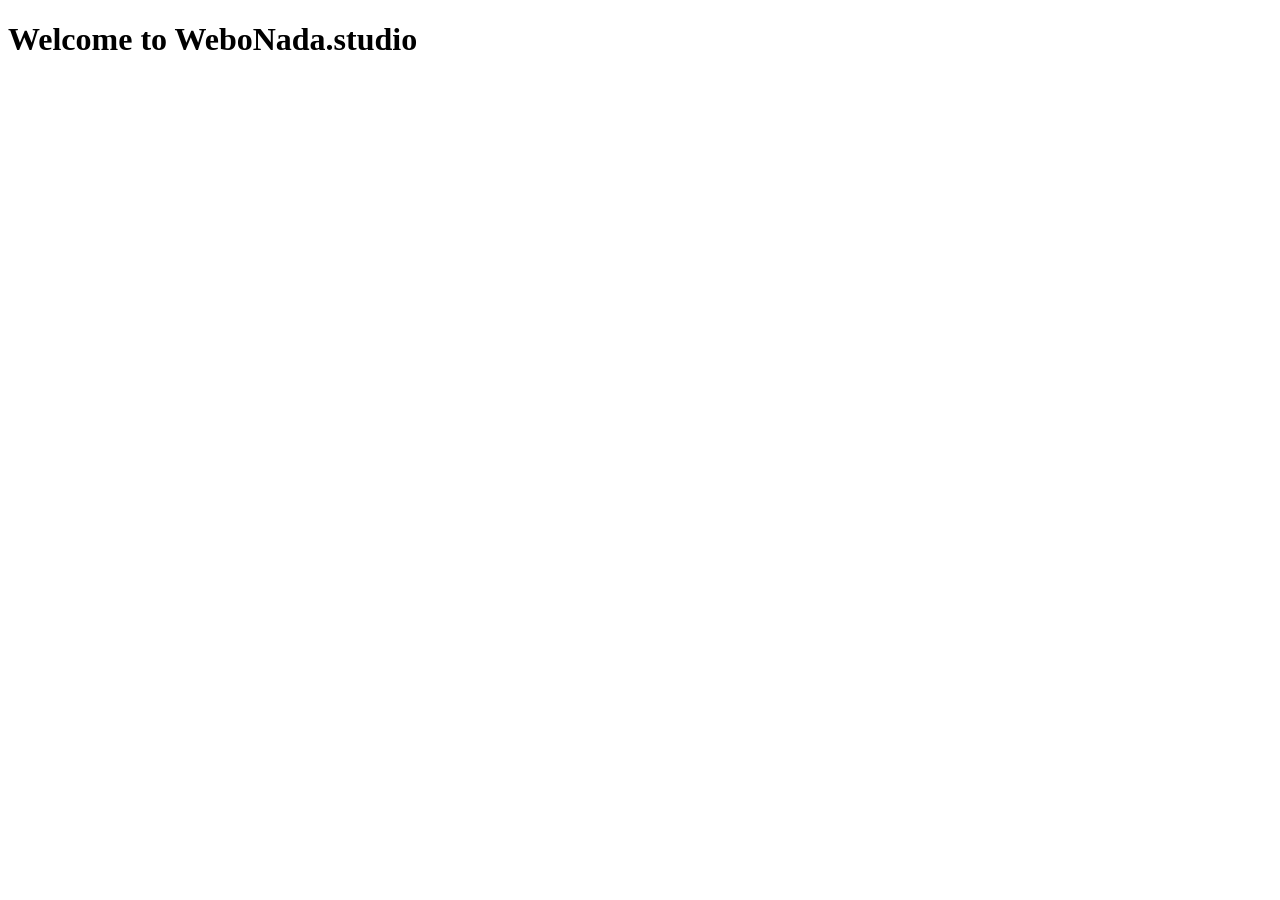
<file: index/index.html>
<!DOCTYPE html>
<html lang="en">
<head>
    <meta charset="UTF-8">
    <meta name="viewport" content="width=device-width, initial-scale=1.0">
    <title>Index</title>
</head>
<body>
    <h1>Welcome to WeboNada.studio</h1>
</body>
</html>
</file>
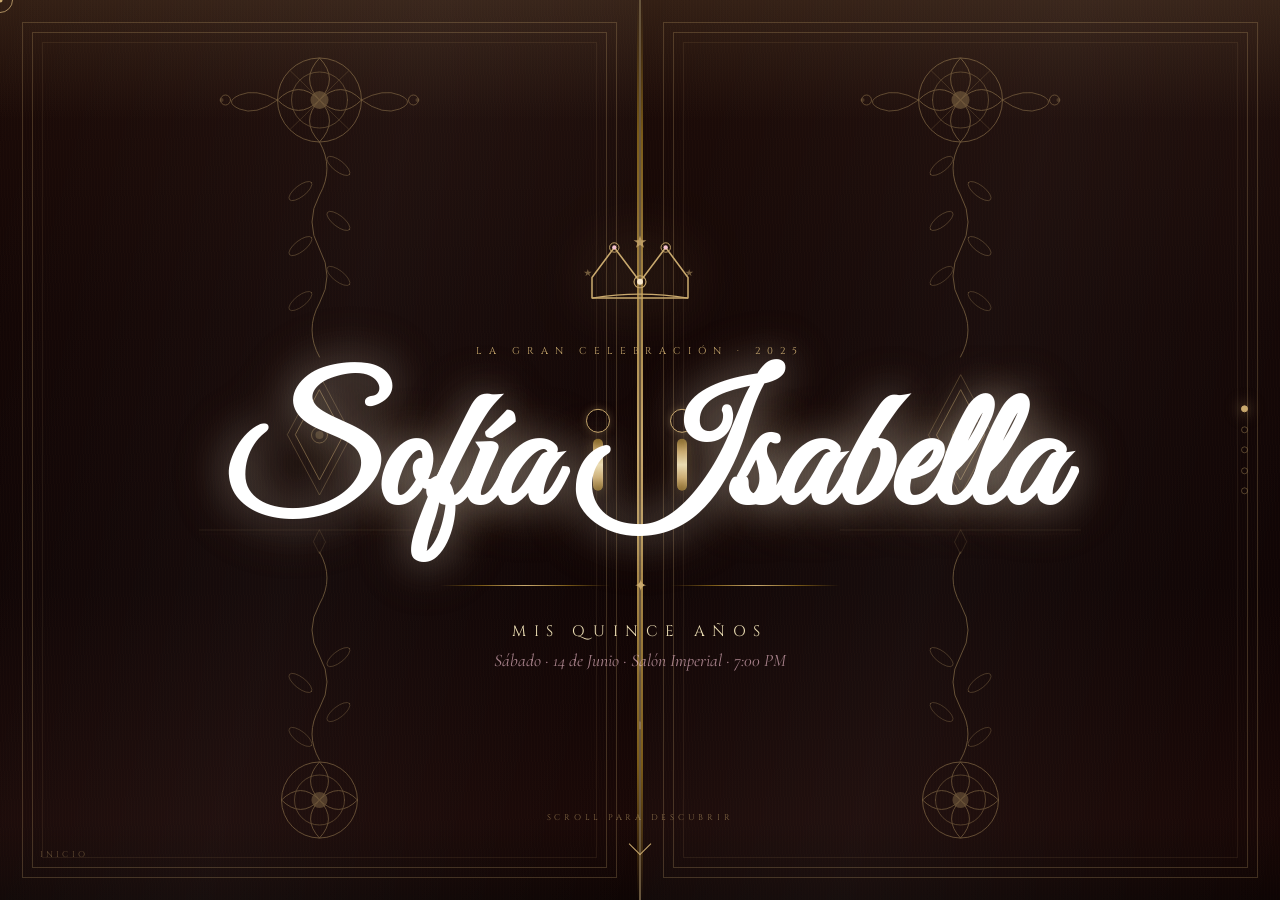
<file: proyectos/sofia-isabella.html>
<!DOCTYPE html>
<html lang="es">
<head>
<meta charset="UTF-8">
<meta name="viewport" content="width=device-width, initial-scale=1.0">
<title>Sofía Isabella · XV Años</title>
<link href="https://fonts.googleapis.com/css2?family=Cormorant+Garamond:ital,wght@0,300;0,400;0,600;1,300;1,400;1,600&family=Great+Vibes&family=Cinzel:wght@300;400;600&display=swap" rel="stylesheet">
<link rel="stylesheet" href="stile.css">
</head>
<body>
<canvas id="bgCanvas"></canvas>

<div class="cur" id="cur"></div>
<div class="cur2" id="cur2"></div>

<div id="flash"></div>

<div id="photoBg">
  <img src="1.webp" class="main-photo" alt="">
</div>

<div id="photoOverlay"></div>

<div id="vignette"></div>

<div id="doorsStage" class="active">
  
  <div class="door door-l">
    <div class="door-face">
      <div class="door-grain"></div>
      <div class="door-arch"></div>
      <div class="door-floor"></div>
      <div class="mol mol1"></div>
      <div class="mol mol2"></div>
      <div class="mol mol3"></div>
      <div class="door-sheen"></div>
      <svg class="door-svg" viewBox="0 0 340 900" preserveAspectRatio="xMidYMid meet">
        <g stroke="#c9a96e" fill="none" stroke-linecap="round">
          
          <circle cx="170" cy="100" r="42" stroke-width=".9"/>
          <circle cx="170" cy="100" r="28" stroke-width=".7"/>
          <circle cx="170" cy="100" r="9" fill="rgba(201,169,110,.7)" stroke="none"/>
          <path d="M170 58 Q190 79 170 100 Q150 79 170 58" stroke-width=".9"/>
          <path d="M170 142 Q190 121 170 100 Q150 121 170 142" stroke-width=".9"/>
          <path d="M128 100 Q149 121 170 100 Q149 79 128 100" stroke-width=".9"/>
          <path d="M212 100 Q191 79 170 100 Q191 121 212 100" stroke-width=".9"/>
          
          <path d="M141 71 Q156 85 170 100 Q156 115 141 129" stroke-width=".7" opacity=".6"/>
          <path d="M199 71 Q184 85 170 100 Q184 115 199 129" stroke-width=".7" opacity=".6"/>
          
          <path d="M128 100 Q106 88 90 95 Q74 102 90 109 Q106 116 128 100" stroke-width=".8"/>
          <circle cx="76" cy="100" r="5" stroke-width=".8"/>
          <circle cx="72" cy="100" r="2" fill="rgba(201,169,110,.5)" stroke="none"/>
          <path d="M212 100 Q234 88 250 95 Q266 102 250 109 Q234 116 212 100" stroke-width=".8"/>
          <circle cx="264" cy="100" r="5" stroke-width=".8"/>
          <circle cx="268" cy="100" r="2" fill="rgba(201,169,110,.5)" stroke="none"/>
          
          <path d="M170 142 Q185 168 170 195 Q155 222 170 249 Q185 276 170 303 Q155 330 170 357" stroke-width=".95"/>
          
          <ellipse cx="189" cy="166" rx="14" ry="5.5" transform="rotate(38 189 166)" stroke-width=".75" opacity=".8"/>
          <ellipse cx="151" cy="191" rx="14" ry="5.5" transform="rotate(-38 151 191)" stroke-width=".75" opacity=".8"/>
          <ellipse cx="189" cy="221" rx="14" ry="5.5" transform="rotate(38 189 221)" stroke-width=".75" opacity=".8"/>
          <ellipse cx="151" cy="246" rx="14" ry="5.5" transform="rotate(-38 151 246)" stroke-width=".75" opacity=".8"/>
          <ellipse cx="189" cy="276" rx="14" ry="5.5" transform="rotate(38 189 276)" stroke-width=".75" opacity=".7"/>
          <ellipse cx="151" cy="301" rx="14" ry="5.5" transform="rotate(-38 151 301)" stroke-width=".75" opacity=".7"/>
          
          <polygon points="170,375 202,435 170,495 138,435" stroke-width=".9" opacity=".7"/>
          <polygon points="170,390 194,435 170,480 146,435" fill="rgba(201,169,110,.06)"/>
          <circle cx="170" cy="435" r="8" stroke-width=".85"/>
          <circle cx="170" cy="435" r="4" fill="rgba(201,169,110,.55)" stroke="none"/>
          
          <line x1="50" y1="530" x2="290" y2="530" stroke-width=".7" opacity=".35"/>
          <line x1="50" y1="534" x2="290" y2="534" stroke-width=".3" opacity=".18"/>
          
          <polygon points="170,530 176,542 170,554 164,542" stroke-width=".7" opacity=".5"/>
          
          <path d="M170 760 Q155 734 170 708 Q185 682 170 656 Q155 630 170 604 Q185 578 170 552" stroke-width=".95"/>
          <ellipse cx="151" cy="737" rx="14" ry="5.5" transform="rotate(38 151 737)" stroke-width=".75" opacity=".7"/>
          <ellipse cx="189" cy="712" rx="14" ry="5.5" transform="rotate(-38 189 712)" stroke-width=".75" opacity=".7"/>
          <ellipse cx="151" cy="683" rx="14" ry="5.5" transform="rotate(38 151 683)" stroke-width=".75" opacity=".75"/>
          <ellipse cx="189" cy="657" rx="14" ry="5.5" transform="rotate(-38 189 657)" stroke-width=".75" opacity=".75"/>
          
          <circle cx="170" cy="800" r="38" stroke-width=".9"/>
          <circle cx="170" cy="800" r="25" stroke-width=".7"/>
          <circle cx="170" cy="800" r="8" fill="rgba(201,169,110,.65)" stroke="none"/>
          <path d="M170 762 Q188 781 170 800 Q152 781 170 762" stroke-width=".85"/>
          <path d="M170 838 Q188 819 170 800 Q152 819 170 838" stroke-width=".85"/>
          <path d="M132 800 Q151 819 170 800 Q151 781 132 800" stroke-width=".85"/>
          <path d="M208 800 Q189 781 170 800 Q189 819 208 800" stroke-width=".85"/>
        </g>
      </svg>
      <div class="d-edge"></div>
      <div class="d-handle-wrap">
        <div class="d-ring"></div>
        <div class="d-handle"></div>
      </div>
    </div>
  </div>
  
  <div class="door door-r">
    <div class="door-face">
      <div class="door-grain"></div>
      <div class="door-arch"></div>
      <div class="door-floor"></div>
      <div class="mol mol1"></div>
      <div class="mol mol2"></div>
      <div class="mol mol3"></div>
      <div class="door-sheen"></div>
      <svg class="door-svg" viewBox="0 0 340 900" preserveAspectRatio="xMidYMid meet" style="transform:scaleX(-1)">
        <g stroke="#c9a96e" fill="none" stroke-linecap="round">
          <circle cx="170" cy="100" r="42" stroke-width=".9"/>
          <circle cx="170" cy="100" r="28" stroke-width=".7"/>
          <circle cx="170" cy="100" r="9" fill="rgba(201,169,110,.7)" stroke="none"/>
          <path d="M170 58 Q190 79 170 100 Q150 79 170 58" stroke-width=".9"/>
          <path d="M170 142 Q190 121 170 100 Q150 121 170 142" stroke-width=".9"/>
          <path d="M128 100 Q149 121 170 100 Q149 79 128 100" stroke-width=".9"/>
          <path d="M212 100 Q191 79 170 100 Q191 121 212 100" stroke-width=".9"/>
          <path d="M141 71 Q156 85 170 100 Q156 115 141 129" stroke-width=".7" opacity=".6"/>
          <path d="M199 71 Q184 85 170 100 Q184 115 199 129" stroke-width=".7" opacity=".6"/>
          <path d="M128 100 Q106 88 90 95 Q74 102 90 109 Q106 116 128 100" stroke-width=".8"/>
          <circle cx="76" cy="100" r="5" stroke-width=".8"/>
          <circle cx="72" cy="100" r="2" fill="rgba(201,169,110,.5)" stroke="none"/>
          <path d="M212 100 Q234 88 250 95 Q266 102 250 109 Q234 116 212 100" stroke-width=".8"/>
          <circle cx="264" cy="100" r="5" stroke-width=".8"/>
          <circle cx="268" cy="100" r="2" fill="rgba(201,169,110,.5)" stroke="none"/>
          <path d="M170 142 Q185 168 170 195 Q155 222 170 249 Q185 276 170 303 Q155 330 170 357" stroke-width=".95"/>
          <ellipse cx="189" cy="166" rx="14" ry="5.5" transform="rotate(38 189 166)" stroke-width=".75" opacity=".8"/>
          <ellipse cx="151" cy="191" rx="14" ry="5.5" transform="rotate(-38 151 191)" stroke-width=".75" opacity=".8"/>
          <ellipse cx="189" cy="221" rx="14" ry="5.5" transform="rotate(38 189 221)" stroke-width=".75" opacity=".8"/>
          <ellipse cx="151" cy="246" rx="14" ry="5.5" transform="rotate(-38 151 246)" stroke-width=".75" opacity=".8"/>
          <ellipse cx="189" cy="276" rx="14" ry="5.5" transform="rotate(38 189 276)" stroke-width=".75" opacity=".7"/>
          <ellipse cx="151" cy="301" rx="14" ry="5.5" transform="rotate(-38 151 301)" stroke-width=".75" opacity=".7"/>
          <polygon points="170,375 202,435 170,495 138,435" stroke-width=".9" opacity=".7"/>
          <polygon points="170,390 194,435 170,480 146,435" fill="rgba(201,169,110,.06)"/>
          <circle cx="170" cy="435" r="8" stroke-width=".85"/>
          <circle cx="170" cy="435" r="4" fill="rgba(201,169,110,.55)" stroke="none"/>
          <line x1="50" y1="530" x2="290" y2="530" stroke-width=".7" opacity=".35"/>
          <line x1="50" y1="534" x2="290" y2="534" stroke-width=".3" opacity=".18"/>
          <polygon points="170,530 176,542 170,554 164,542" stroke-width=".7" opacity=".5"/>
          <path d="M170 760 Q155 734 170 708 Q185 682 170 656 Q155 630 170 604 Q185 578 170 552" stroke-width=".95"/>
          <ellipse cx="151" cy="737" rx="14" ry="5.5" transform="rotate(38 151 737)" stroke-width=".75" opacity=".7"/>
          <ellipse cx="189" cy="712" rx="14" ry="5.5" transform="rotate(-38 189 712)" stroke-width=".75" opacity=".7"/>
          <ellipse cx="151" cy="683" rx="14" ry="5.5" transform="rotate(38 151 683)" stroke-width=".75" opacity=".75"/>
          <ellipse cx="189" cy="657" rx="14" ry="5.5" transform="rotate(-38 189 657)" stroke-width=".75" opacity=".75"/>
          <circle cx="170" cy="800" r="38" stroke-width=".9"/>
          <circle cx="170" cy="800" r="25" stroke-width=".7"/>
          <circle cx="170" cy="800" r="8" fill="rgba(201,169,110,.65)" stroke="none"/>
          <path d="M170 762 Q188 781 170 800 Q152 781 170 762" stroke-width=".85"/>
          <path d="M170 838 Q188 819 170 800 Q152 819 170 838" stroke-width=".85"/>
          <path d="M132 800 Q151 819 170 800 Q151 781 132 800" stroke-width=".85"/>
          <path d="M208 800 Q189 781 170 800 Q189 819 208 800" stroke-width=".85"/>
        </g>
      </svg>
      <div class="d-edge"></div>
      <div class="d-handle-wrap">
        <div class="d-ring"></div>
        <div class="d-handle"></div>
      </div>
    </div>
  </div>
</div>

<div id="scenesRoot">

  
  <section class="scene on" id="s0">
    <div class="s0-crown">
      <svg width="120" height="85" viewBox="0 0 140 90" fill="none">
        <path d="M14 76 L14 52 L40 17 L70 57 L100 17 L126 52 L126 76 Z" stroke="#c9a96e" stroke-width="1.8" stroke-linejoin="round" fill="none"/>
        <path d="M14 76 Q70 67 126 76" stroke="#c9a96e" stroke-width="1.5" fill="none"/>
        <circle cx="70" cy="57" r="7" stroke="#c9a96e" stroke-width="1.3" fill="none"/>
        <circle cx="70" cy="57" r="3.5" fill="#f7e7ce"/>
        <circle cx="40" cy="17" r="5.5" stroke="#c9a96e" stroke-width="1.1" fill="none"/>
        <circle cx="40" cy="17" r="2.5" fill="#f4c2d0"/>
        <circle cx="100" cy="17" r="5.5" stroke="#c9a96e" stroke-width="1.1" fill="none"/>
        <circle cx="100" cy="17" r="2.5" fill="#f4c2d0"/>
        <path d="M70 3 L71.8 8.5 L77.5 8.5 L73 11.8 L74.8 17.3 L70 14 L65.2 17.3 L67 11.8 L62.5 8.5 L68.2 8.5 Z" fill="#c9a96e" opacity=".8"/>
        <path d="M14 52 L15.5 56.5 L20.5 56.5 L16.5 59.5 L18 64 L14 61 L10 64 L11.5 59.5 L7.5 56.5 L12.5 56.5 Z" fill="#c9a96e" opacity=".5" transform="scale(.7) translate(-1,8)"/>
        <path d="M14 52 L15.5 56.5 L20.5 56.5 L16.5 59.5 L18 64 L14 61 L10 64 L11.5 59.5 L7.5 56.5 L12.5 56.5 Z" fill="#c9a96e" opacity=".5" transform="scale(.7) translate(168,8)"/>
      </svg>
    </div>
    <div class="s0-tag">La gran celebración · 2025</div>
    <h1 class="s0-name">Sofía Isabella</h1>
    <div class="s0-rule"><hr><i>✦</i><hr></div>
    <div class="s0-xv">Mis Quince Años</div>
    <div class="s0-date">Sábado · 14 de Junio · Salón Imperial · 7:00 PM</div>
    <div class="s0-hint">
      <span>Scroll para descubrir</span>
      <div class="s0-arr"></div>
    </div>
  </section>

  
  <section class="scene" id="s1">
    <div class="s1-caption" id="s1cap">
      <div class="s1-name">Sofía Isabella</div>
      <div class="s1-line" id="s1line"></div>
      <div class="s1-sub">✦ &nbsp; Mis Quince Años &nbsp; ✦</div>
    </div>
  </section>

  
  <section class="scene" id="s2">
    <div class="scene-in">
      <div class="glass">
        <div class="ga tl"></div><div class="ga tr"></div>
        <div class="ga bl"></div><div class="ga br"></div>
        <h2 class="stitle" style="text-align:center">La Espera</h2>
        <p class="ssub" style="text-align:center">Faltan para el gran momento</p>
        <div class="cd-grid">
          <div class="cd-cell"><div class="cd-num" id="cdD">00</div><div class="cd-lbl">Días</div></div>
          <div class="cd-sep">·</div>
          <div class="cd-cell"><div class="cd-num" id="cdH">00</div><div class="cd-lbl">Horas</div></div>
          <div class="cd-sep">·</div>
          <div class="cd-cell"><div class="cd-num" id="cdM">00</div><div class="cd-lbl">Minutos</div></div>
          <div class="cd-sep">·</div>
          <div class="cd-cell"><div class="cd-num" id="cdS">00</div><div class="cd-lbl">Segundos</div></div>
        </div>
      </div>
    </div>
  </section>

  
  <section class="scene" id="s3">
    <div class="scene-in" style="width:min(680px,92vw)">
      <div class="glass">
        <div class="ga tl"></div><div class="ga tr"></div>
        <div class="ga bl"></div><div class="ga br"></div>
        <h2 class="stitle" style="text-align:center">La Noche Perfecta</h2>
        <p class="ssub" style="text-align:center">Programa del evento</p>
        <div class="prog">
          <div class="pi"><span class="pi-t">7:00 PM</span><div class="pi-dot"></div><div><div class="pi-name">Recepción de Honor</div><div class="pi-desc">Bienvenida & cóctel</div></div></div>
          <div class="pi"><span class="pi-t">8:00 PM</span><div class="pi-dot"></div><div><div class="pi-name">Entrada Real</div><div class="pi-desc">La quinceañera hace su aparición</div></div></div>
          <div class="pi"><span class="pi-t">8:30 PM</span><div class="pi-dot"></div><div><div class="pi-name">Vals de Honor</div><div class="pi-desc">Danza con chambelanes</div></div></div>
          <div class="pi"><span class="pi-t">9:00 PM</span><div class="pi-dot"></div><div><div class="pi-name">Cena & Brindis</div><div class="pi-desc">Festín y palabras de amor</div></div></div>
          <div class="pi"><span class="pi-t">10:00 PM</span><div class="pi-dot"></div><div><div class="pi-name">Pastel & Fiesta</div><div class="pi-desc">¡La celebración continúa toda la noche!</div></div></div>
        </div>
      </div>
    </div>
  </section>

  
  <section class="scene" id="s4">
    <div class="scene-in">
      <div class="glass" style="text-align:center">
        <div class="ga tl"></div><div class="ga tr"></div>
        <div class="ga bl"></div><div class="ga br"></div>
        <h2 class="stitle">Confirma tu Asistencia</h2>
        <p class="ssub">Tu presencia es el mejor regalo</p>
        <input class="ri" type="text" placeholder="Tu nombre completo">
        <input class="ri" type="email" placeholder="Correo electrónico">
        <input class="ri" type="text" placeholder="Número de acompañantes">
        <button class="rb" onclick="sendRSVP(this)"><span>Con mucho gusto asistiré ✦</span></button>
      </div>
    </div>
  </section>

</div>

<div class="nav-dots">
  <div class="nd on" data-i="0"></div>
  <div class="nd" data-i="1"></div>
  <div class="nd" data-i="2"></div>
  <div class="nd" data-i="3"></div>
  <div class="nd" data-i="4"></div>
</div>

<div class="sc-label" id="scLabel">Inicio</div>

<script src="java.js"></script>
</body>
</html>
</file>
<file: proyectos/stile.css>
*,*::before,*::after{margin:0;padding:0;box-sizing:border-box}
:root{
  --gold:#c9a96e;--gold-l:#ecdeb4;--gold-d:#7a5a18;
  --rose:#6b1535;--blush:#f4c2d0;--ivory:#fdf6ee;
  --deep:#04010a;--champ:#f7e7ce;
}

html,body{width:100%;height:100%;overflow:hidden;
  background:var(--deep);font-family:'Cormorant Garamond',serif;
  color:var(--ivory);cursor:none}

.cur{position:fixed;width:26px;height:26px;
  border:1.5px solid rgba(201,169,110,.75);border-radius:50%;
  pointer-events:none;z-index:9999;
  transform:translate(-50%,-50%);
  transition:width .18s,height .18s,border-color .3s;mix-blend-mode:screen}
.cur2{position:fixed;width:5px;height:5px;background:var(--gold);
  border-radius:50%;pointer-events:none;z-index:9999;
  transform:translate(-50%,-50%);transition:transform .06s}

#bgCanvas{position:fixed;inset:0;pointer-events:none;z-index:1}

#photoBg{
  position:fixed;
  inset:0;
  z-index:2;
  background:var(--deep);
  display:flex;
  justify-content:center;
  align-items:flex-end; 
  opacity:0;
  transition:none;
  will-change:transform,opacity,filter;
}

.main-photo{
  height:100%;
  width:100%;
  object-fit:cover;
  transform:translateX(0);
  transform: translateY(4%);
  filter: drop-shadow(0 25px 50px rgba(0, 0, 0, 0.264));
}

#photoBg .ph-grad{
  position:absolute;inset:0;
  background:
    radial-gradient(ellipse 60% 80% at 40% 50%,rgba(120,60,80,.55) 0%,transparent 65%),
    radial-gradient(ellipse 80% 80% at 60% 50%,rgba(30,8,20,.9) 0%,transparent 70%),
    linear-gradient(135deg,#1a0510 0%,#0d0208 40%,#180a14 100%);
}
#photoBg .ph-silhouette{
  position:absolute;inset:0;display:flex;align-items:center;justify-content:center;
}
#photoBg .ph-silhouette svg{opacity:.18}

#photoOverlay{
  position:fixed;inset:0;z-index:3;
  background:rgba(4,1,10,0);
  transition:background 1.6s ease;
  pointer-events:none;
}

#vignette{
  position:fixed;inset:0;z-index:4;pointer-events:none;
  background:radial-gradient(ellipse 80% 80% at 50% 50%,transparent 30%,rgba(4,1,10,.72) 100%);
  opacity:0;transition:opacity 1.5s ease;
}

#doorsStage{
  position:fixed;inset:0;z-index:10;
  perspective:1800px;perspective-origin:50% 48%;
  pointer-events:none;
}
#doorsStage.active{pointer-events:all}

.door{
  position:absolute;top:0;height:100%;width:50%;
  transform-style:preserve-3d;backface-visibility:hidden;
  will-change:transform;
  transition:transform 3.2s cubic-bezier(.77,0,.13,1),box-shadow 3.2s ease;
}
.door-l{
  left:0;transform-origin:0% 50%;transform:rotateY(0deg);
  border-right:1px solid rgba(201,169,110,.5);
  box-shadow:inset -40px 0 80px rgba(0,0,0,.5);
}
.door-r{
  right:0;transform-origin:100% 50%;transform:rotateY(0deg);
  border-left:1px solid rgba(201,169,110,.5);
  box-shadow:inset 40px 0 80px rgba(0,0,0,.5);
}
#doorsStage.open .door-l{transform:rotateY(-92deg)}
#doorsStage.open .door-r{transform:rotateY(92deg)}

.door-face{
  position:absolute;inset:0;
  background:linear-gradient(180deg,#1e0c08 0%,#120504 35%,#0e0303 65%,#1c0907 100%);
}

.door-grain{
  position:absolute;inset:0;opacity:.06;
  background:repeating-linear-gradient(
    88deg,
    transparent 0,transparent 2px,
    rgba(180,120,60,.3) 2px,rgba(180,120,60,.3) 3px
  );
}
.door-sheen{
  position:absolute;inset:0;
  background:linear-gradient(105deg,rgba(255,255,255,0) 0%,rgba(255,255,255,.04) 50%,rgba(255,255,255,0) 100%);
  animation:sheen 6s ease-in-out infinite;
}
@keyframes sheen{0%,100%{opacity:.3}50%{opacity:1}}

.mol{position:absolute;border:1px solid rgba(201,169,110,.25);pointer-events:none}
.mol1{top:1.4rem;bottom:1.4rem;left:1.4rem;right:1.4rem}
.mol2{top:2rem;bottom:2rem;left:2rem;right:2rem}
.mol3{top:2.6rem;bottom:2.6rem;left:2.6rem;right:2.6rem;border-color:rgba(201,169,110,.1)}

.door-arch{
  position:absolute;top:0;left:0;right:0;height:120px;
  background:linear-gradient(180deg,rgba(201,169,110,.12) 0%,transparent 100%);
}

.door-floor{
  position:absolute;bottom:0;left:0;right:0;height:80px;
  background:linear-gradient(0deg,rgba(0,0,0,.5) 0%,transparent 100%);
}

.d-edge{
  position:absolute;top:0;bottom:0;width:2px;
  background:linear-gradient(180deg,transparent 0%,var(--gold-d) 15%,var(--gold) 50%,var(--gold-d) 85%,transparent 100%);
}
.door-l .d-edge{right:0}.door-r .d-edge{left:0}

.d-handle-wrap{
  position:absolute;top:50%;transform:translateY(-50%);
  display:flex;flex-direction:column;align-items:center;gap:.4rem;
}
.door-l .d-handle-wrap{right:1.8rem}
.door-r .d-handle-wrap{left:1.8rem}
.d-handle{
  width:10px;height:52px;
  background:linear-gradient(180deg,var(--gold-d),var(--gold),var(--gold-l) 50%,var(--gold),var(--gold-d));
  border-radius:12px;
  box-shadow:0 0 14px rgba(201,169,110,.35),inset 0 0 4px rgba(255,255,255,.1);
}
.d-ring{
  width:24px;height:24px;border:1.5px solid var(--gold);border-radius:50%;
  box-shadow:0 0 8px rgba(201,169,110,.3);
}

.door-svg{position:absolute;inset:0;width:100%;height:100%;opacity:.45;pointer-events:none}

#scenesRoot{
  position:fixed;inset:0;z-index:20;pointer-events:none;
}

.scene{
  position:absolute;inset:0;
  display:flex;align-items:center;justify-content:center;
  opacity:0;pointer-events:none;
  transition:none;
}
.scene.on{pointer-events:all}

#s0{flex-direction:column;text-align:center;align-items:center;background:transparent}

.s0-crown{
  opacity:0;animation:crownIn 1.8s .1s cubic-bezier(.34,1.56,.64,1) both;
  filter:drop-shadow(0 0 30px rgba(201,169,110,.9));
  margin-bottom:1.6rem;
}
.s0-crown svg{animation:float 5s ease-in-out infinite}

.s0-tag{
  font-family:'Cinzel',serif;font-size:.62rem;letter-spacing:.7em;
  color:var(--gold);text-transform:uppercase;
  opacity:0;animation:fadeUp 1.2s .5s both;margin-bottom:1.6rem;
}
.s0-name{
  font-family:'Great Vibes',cursive;
  font-size:clamp(5rem,13vw,12rem);line-height:1;
  color:#fff;
  text-shadow:0 0 40px rgba(255,255,255,.3),0 2px 60px rgba(201,169,110,.3);
  opacity:0;animation:fadeUp 1.8s .7s both,namePulse 6s 2.5s ease-in-out infinite;
}
.s0-rule{
  display:flex;align-items:center;gap:1.5rem;
  width:min(400px,85vw);margin:1.6rem auto;
  opacity:0;animation:fadeUp 1.2s 1s both;
}
.s0-rule hr{flex:1;border:none;height:1px;
  background:linear-gradient(90deg,transparent,var(--gold-d),var(--gold),var(--gold-d),transparent)}
.s0-rule i{color:var(--gold);font-style:normal}
.s0-xv{
  font-family:'Cinzel',serif;font-size:clamp(.7rem,1.8vw,.95rem);letter-spacing:.5em;
  color:var(--gold-l);text-transform:uppercase;
  opacity:0;animation:fadeUp 1.2s 1.1s both;
}
.s0-date{
  font-size:1.1rem;font-style:italic;color:rgba(244,194,208,.65);
  margin-top:.5rem;opacity:0;animation:fadeUp 1.2s 1.3s both;
}
.s0-hint{
  position:absolute;bottom:3rem;
  display:flex;flex-direction:column;align-items:center;gap:.8rem;
  opacity:0;animation:fadeIn 1s 2.4s both;
}
.s0-hint span{font-family:'Cinzel',serif;font-size:.52rem;letter-spacing:.45em;color:rgba(201,169,110,.6);text-transform:uppercase}
.s0-arr{width:16px;height:16px;border-right:1px solid var(--gold);border-bottom:1px solid var(--gold);transform:rotate(45deg);animation:arrowB 1.6s ease-in-out infinite}

#s1{flex-direction:column;text-align:center;justify-content:flex-end;padding-bottom:8vh;background:transparent}
.s1-caption{
  opacity:0;transform:translateY(30px);
  transition:opacity 1.6s 1.8s ease,transform 1.6s 1.8s cubic-bezier(.25,.46,.45,.94);
}
.s1-caption.show{opacity:1;transform:translateY(0)}
.s1-name{
  font-family:'Great Vibes',cursive;font-size:clamp(4rem,10vw,9rem);
  color:#fff;line-height:1;
  text-shadow:0 4px 40px rgba(0,0,0,.8),0 0 80px rgba(201,169,110,.25);
}
.s1-sub{
  font-family:'Cinzel',serif;font-size:clamp(.6rem,1.4vw,.78rem);
  letter-spacing:.55em;color:var(--gold-l);text-transform:uppercase;margin-top:.8rem;
}
.s1-line{
  width:180px;height:1px;margin:.9rem auto;
  background:linear-gradient(90deg,transparent,var(--gold),transparent);
  opacity:0;transition:opacity 1.4s 2.4s ease;
}
.s1-line.show{opacity:1}

#s2,#s3,#s4{
  flex-direction:column;
  background:transparent;
}

.glass{
  background:rgba(4,1,10,.72);
  border:1px solid rgba(201,169,110,.18);
  padding:3rem 3.5rem;
  position:relative;
  width:min(700px,92vw);
}
.glass::before{
  content:'';position:absolute;inset:8px;
  border:1px solid rgba(201,169,110,.07);pointer-events:none;
}

.glass .ga{position:absolute;width:28px;height:28px;border-color:var(--gold);border-style:solid;opacity:.55}
.glass .ga.tl{top:-1px;left:-1px;border-width:1.5px 0 0 1.5px}
.glass .ga.tr{top:-1px;right:-1px;border-width:1.5px 1.5px 0 0}
.glass .ga.bl{bottom:-1px;left:-1px;border-width:0 0 1.5px 1.5px}
.glass .ga.br{bottom:-1px;right:-1px;border-width:0 1.5px 1.5px 0}

.stitle{font-family:'Great Vibes',cursive;font-size:clamp(2.8rem,6vw,5rem);color:var(--champ);text-shadow:0 0 30px rgba(201,169,110,.25);margin-bottom:.3rem;line-height:1.1}
.ssub{font-family:'Cinzel',serif;font-size:.6rem;letter-spacing:.5em;color:var(--gold);text-transform:uppercase;margin-bottom:2.5rem}

.scene-in{
  opacity:1;
  transform:none;
}
.scene-entering .scene-in{
  animation:sceneInAnim .8s forwards;
}
@keyframes sceneInAnim{
  from{opacity:0;transform:translateY(40px) scale(.97)}
  to{opacity:1;transform:none}
}

.cd-grid{display:flex;gap:1.2rem;align-items:center;justify-content:center;flex-wrap:wrap}
.cd-cell{display:flex;flex-direction:column;align-items:center;gap:.5rem}
.cd-num{
  width:100px;height:100px;display:flex;align-items:center;justify-content:center;
  font-family:'Cormorant Garamond',serif;font-size:3.6rem;font-weight:300;color:var(--gold-l);
  border:1px solid rgba(201,169,110,.22);position:relative;
  text-shadow:0 0 20px rgba(201,169,110,.35);
  background:rgba(201,169,110,.04);
}
.cd-num::before{content:'';position:absolute;inset:6px;border:1px solid rgba(201,169,110,.07)}
.cd-lbl{font-family:'Cinzel',serif;font-size:.55rem;letter-spacing:.3em;color:var(--blush);text-transform:uppercase}
.cd-sep{font-size:2.5rem;color:rgba(201,169,110,.25);font-weight:200;padding-bottom:1.2rem}

.prog{position:relative;text-align:left;margin-top:.5rem}
.prog::before{
  content:'';position:absolute;left:4.5rem;top:0;bottom:0;width:1px;
  background:linear-gradient(to bottom,transparent,var(--gold),rgba(201,169,110,.2),transparent);
}
.pi{
  display:flex;gap:1.6rem;align-items:flex-start;padding:.9rem 0;
  border-bottom:1px solid rgba(201,169,110,.06);
  opacity:1;
}
.scene-entering .pi{animation:piAnim .6s forwards}
@keyframes piAnim{from{opacity:0;transform:translateX(-22px)}to{opacity:1;transform:none}}
.scene-entering .pi:nth-child(1){animation-delay:.3s}
.scene-entering .pi:nth-child(2){animation-delay:.45s}
.scene-entering .pi:nth-child(3){animation-delay:.6s}
.scene-entering .pi:nth-child(4){animation-delay:.75s}
.scene-entering .pi:nth-child(5){animation-delay:.9s}
.pi-t{font-family:'Cinzel',serif;font-size:.58rem;letter-spacing:.15em;color:var(--gold);width:4.5rem;flex-shrink:0;padding-top:.2rem;text-align:right}
.pi-dot{width:9px;height:9px;border:1.5px solid var(--gold);border-radius:50%;flex-shrink:0;margin-top:.28rem;z-index:1;background:rgba(4,1,10,.8);box-shadow:0 0 10px rgba(201,169,110,.6)}
.pi-name{font-family:'Cormorant Garamond',serif;font-size:1.15rem;font-weight:600;color:var(--champ)}
.pi-desc{font-family:'Cinzel',serif;font-size:.55rem;color:rgba(244,194,208,.5);letter-spacing:.14em;margin-top:.15rem}

.ri{
  width:100%;background:transparent;border:none;
  border-bottom:1px solid rgba(201,169,110,.2);
  padding:.85rem 0;color:var(--ivory);
  font-family:'Cormorant Garamond',serif;font-size:1.05rem;
  outline:none;transition:border-color .3s;margin-bottom:1.1rem;display:block;
}
.ri:focus{border-bottom-color:var(--gold)}
.ri::placeholder{color:rgba(253,246,238,.2);font-style:italic}
.rb{
  width:100%;padding:1.05rem;background:transparent;
  border:1px solid rgba(201,169,110,.5);
  color:var(--champ);font-family:'Cinzel',serif;
  font-size:.65rem;letter-spacing:.4em;text-transform:uppercase;
  cursor:pointer;transition:all .5s;position:relative;overflow:hidden;margin-top:.3rem;
}
.rb::after{
  content:'';position:absolute;inset:0;
  background:linear-gradient(90deg,rgba(201,169,110,0),rgba(201,169,110,.15),rgba(201,169,110,0));
  transform:translateX(-100%);transition:transform .6s ease;
}
.rb:hover::after{transform:translateX(100%)}
.rb:hover{border-color:var(--gold);box-shadow:0 0 30px rgba(201,169,110,.2),inset 0 0 20px rgba(201,169,110,.05)}
.rb span{position:relative;z-index:1}

.nav-dots{
  position:fixed;right:2rem;top:50%;transform:translateY(-50%);
  display:flex;flex-direction:column;gap:.85rem;z-index:200;
}
.nd{
  width:7px;height:7px;border-radius:50%;
  border:1px solid rgba(201,169,110,.35);cursor:pointer;
  transition:all .4s ease;position:relative;
}
.nd::before{
  content:'';position:absolute;inset:-5px;border-radius:50%;
}
.nd.on{
  background:var(--gold);border-color:var(--gold);
  box-shadow:0 0 14px rgba(201,169,110,.8),0 0 28px rgba(201,169,110,.3);
}

.sc-label{
  position:fixed;left:2.5rem;bottom:2.5rem;z-index:200;
  font-family:'Cinzel',serif;font-size:.52rem;letter-spacing:.38em;
  color:rgba(201,169,110,.45);text-transform:uppercase;pointer-events:none;
  transition:opacity .6s ease;
}

#flash{
  position:fixed;inset:0;z-index:15;pointer-events:none;
  background:rgba(201,169,110,0);transition:background .0s;
}

@keyframes fadeUp{from{opacity:0;transform:translateY(28px)}to{opacity:1;transform:translateY(0)}}
@keyframes fadeIn{from{opacity:0}to{opacity:1}}
@keyframes crownIn{from{opacity:0;transform:translateY(-50px) scale(.6)}to{opacity:1;transform:translateY(0) scale(1)}}
@keyframes float{0%,100%{transform:translateY(0) rotate(-1.5deg)}50%{transform:translateY(-10px) rotate(1.5deg)}}
@keyframes arrowB{0%,100%{transform:rotate(45deg)}50%{transform:rotate(45deg) translate(4px,4px)}}
@keyframes namePulse{
  0%,100%{text-shadow:0 0 40px rgba(255,255,255,.3),0 2px 60px rgba(201,169,110,.3)}
  50%{text-shadow:0 0 70px rgba(255,255,255,.4),0 2px 100px rgba(201,169,110,.45)}
}

@media(max-width:600px){
  .cd-num{width:74px;height:74px;font-size:2.6rem}
  .cd-sep{display:none}
  .glass{padding:2rem 1.5rem}
  .prog::before{left:3.8rem}
  .pi-t{width:3.8rem;font-size:.5rem}
  .nav-dots{right:1rem}
}
</file>
